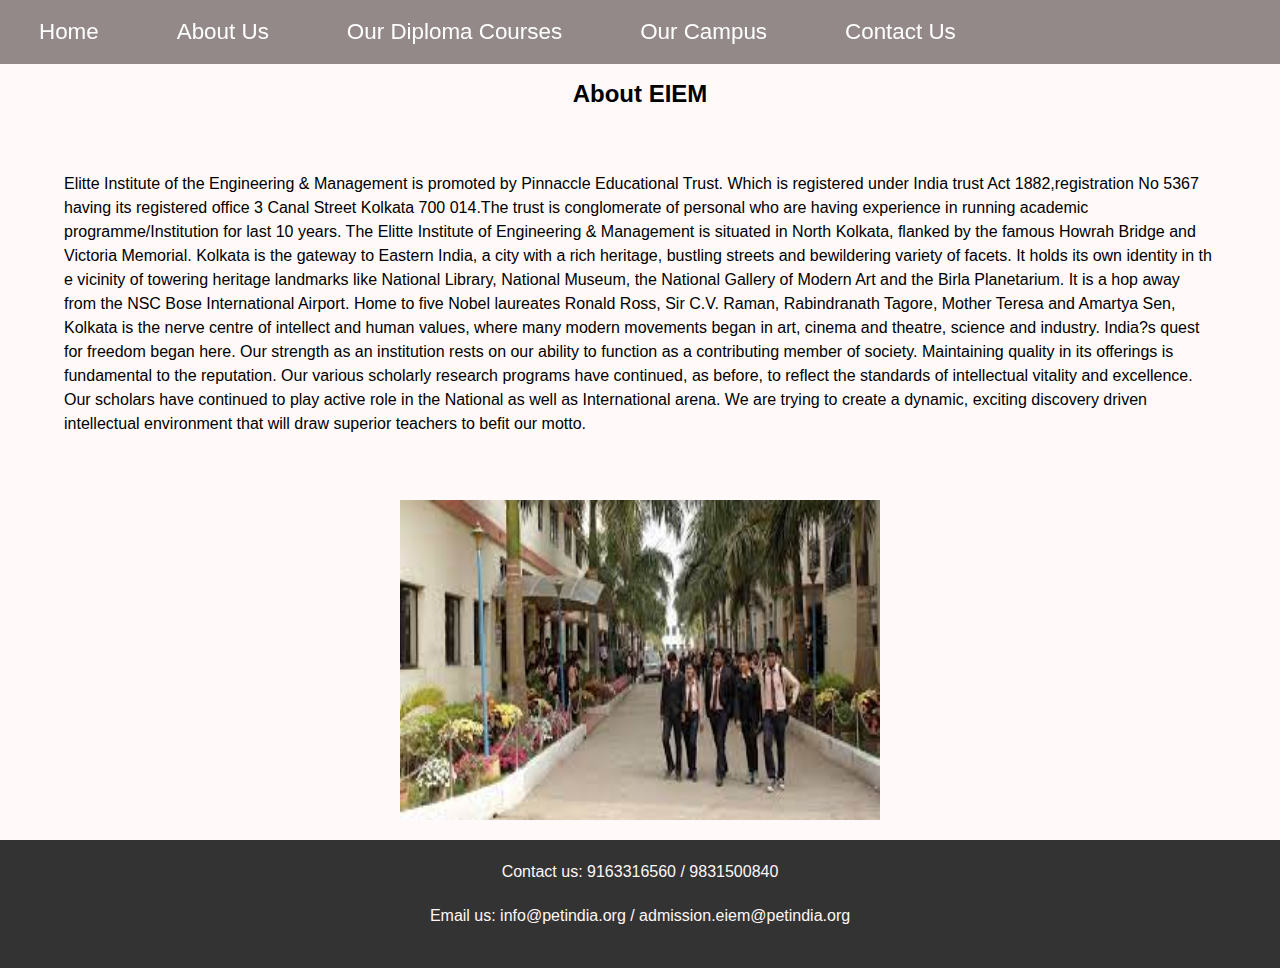
<file: html/about.html>
<!DOCTYPE html>
<html lang="en">
  <head>
    <meta charset="UTF-8" />
    <meta http-equiv="X-UA-Compatible" content="IE=edge" />
    <meta name="viewport" content="width=device-width, initial-scale=1.0" />
    <link rel="stylesheet" href="../style.css" />
    <title>Elitte</title>
  </head>
  <body>
    <header>
      <nav class="navbar">
        <ul class="nav-list">
          <li><a href="../index.html">Home</a></li>
          <li><a href="/html/about.html">About Us</a></li>
          <li><a href="/html/courses.html">Our Diploma Courses</a></li>
          <li><a href="/html/our campus.html">Our Campus</a></li>
          <li><a href="/html/contact.html">Contact Us</a></li>
        </ul>
      </nav>
    </header>

    <div class="about-container">
    
      <h2>About EIEM</h2>
      <p>
        Elitte Institute of the Engineering & Management is promoted by
        Pinnaccle Educational Trust. Which is registered under India trust Act
        1882,registration No 5367 having its registered office 3 Canal Street
        Kolkata 700 014.The trust is conglomerate of personal who are having
        experience in running academic programme/Institution for last 10 years.
        The Elitte Institute of Engineering & Management is situated in North
        Kolkata, flanked by the famous Howrah Bridge and Victoria Memorial.
        Kolkata is the gateway to Eastern India, a city with a rich heritage,
        bustling streets and bewildering variety of facets. It holds its own
        identity in th e vicinity of towering heritage landmarks like National
        Library, National Museum, the National Gallery of Modern Art and the
        Birla Planetarium. It is a hop away from the NSC Bose International
        Airport. Home to five Nobel laureates Ronald Ross, Sir C.V. Raman,
        Rabindranath Tagore, Mother Teresa and Amartya Sen, Kolkata is the nerve
        centre of intellect and human values, where many modern movements began
        in art, cinema and theatre, science and industry. India?s quest for
        freedom began here. Our strength as an institution rests on our ability
        to function as a contributing member of society. Maintaining quality in
        its offerings is fundamental to the reputation. Our various scholarly
        research programs have continued, as before, to reflect the standards of
        intellectual vitality and excellence. Our scholars have continued to
        play active role in the National as well as International arena. We are
        trying to create a dynamic, exciting discovery driven intellectual
        environment that will draw superior teachers to befit our motto.
      </p>
      <img src="/img/1.jpeg" alt="image" >
    </div>

    <footer>
      <p>Contact us: 9163316560 / 9831500840</p>
      <p>Email us: info@petindia.org / admission.eiem@petindia.org</p>
    </footer>
  </body>
</html>
</file>
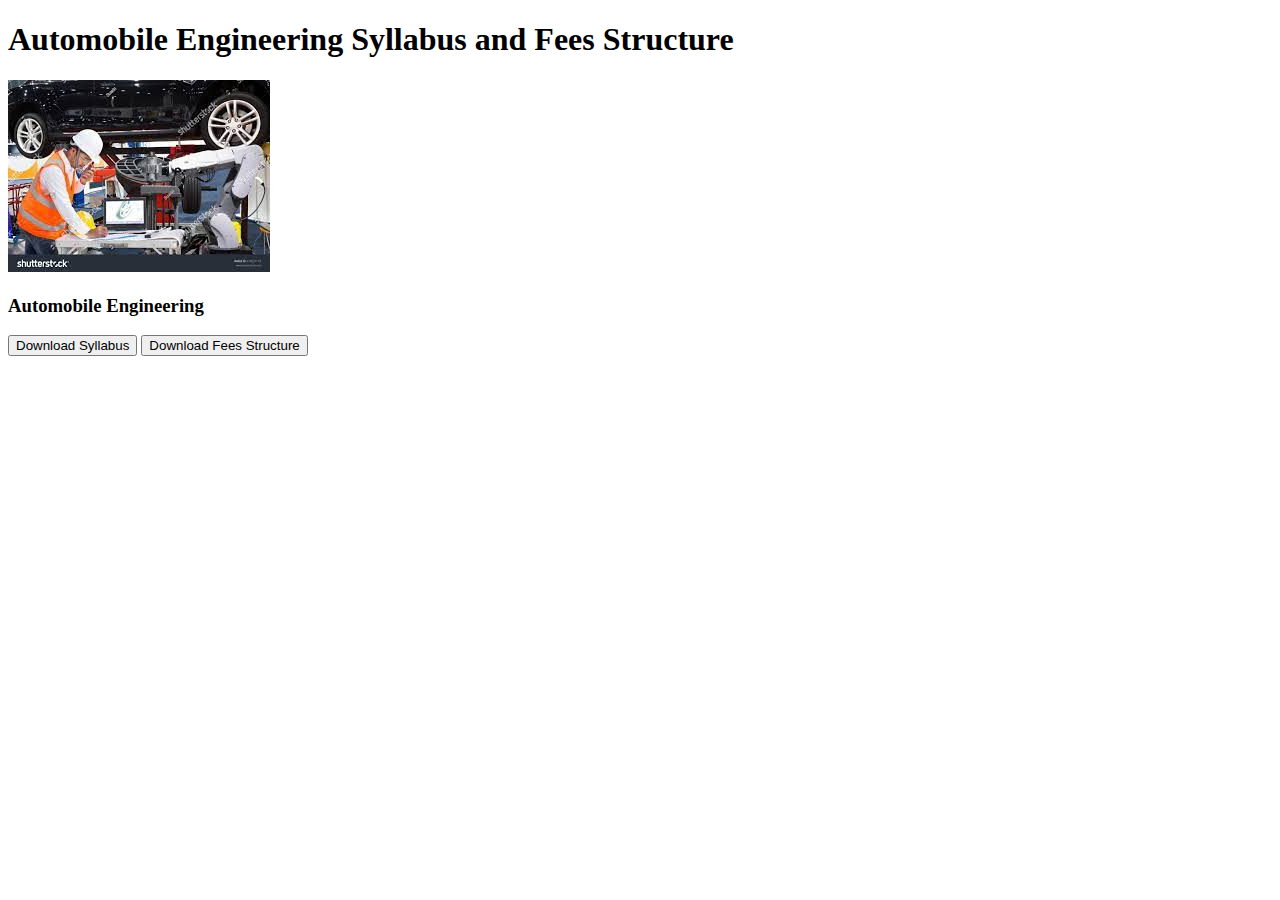
<file: html/automobile details.html>
<!DOCTYPE html>
<html lang="en">
<head>
    <meta charset="UTF-8">
    <meta http-equiv="X-UA-Compatible" content="IE=edge">
    <meta name="viewport" content="width=device-width, initial-scale=1.0">
    <title>Elitte</title>
</head>
<body>
    <header>
        <nav class="navbar">
            <ul class="nav list">
            </ul>
        </nav>
    </header>
            <section class="section">
                <div class="container">
                    <h1> Automobile Engineering Syllabus and Fees Structure </h1>    
                </div>

                <div class="container grid grid-three-column">
                    <div class="card">
                        <img src="/img/automobile.jpeg">
                        <h3> Automobile Engineering </h3>
                        <a href="" download class="download-btn"><button> Download Syllabus </button></a>
                        <a href="/img/fees structure.png" download class="download-btn"><button> Download Fees Structure </button></a>
                </div>
            </section>
    
</body>
</html>
</file>
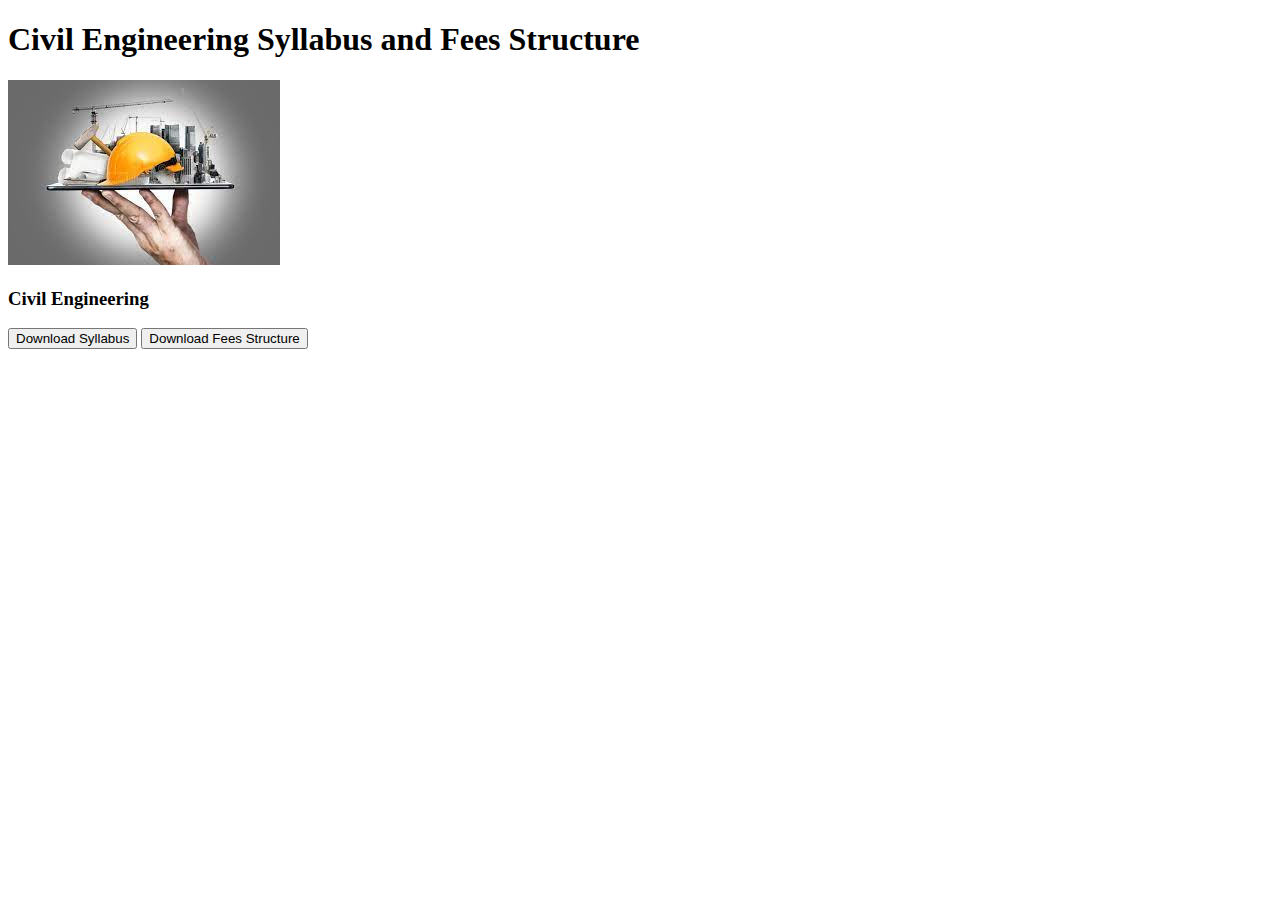
<file: html/civil details.html>
<!DOCTYPE html>
<html lang="en">
<head>
    <meta charset="UTF-8">
    <meta http-equiv="X-UA-Compatible" content="IE=edge">
    <meta name="viewport" content="width=device-width, initial-scale=1.0">
    <title>Ellite</title>
</head>
<body>
    <header>
        <nav class="navbar">
            <ul class="nav list">
            </ul>
        </nav>
    </header>
            <section class="section">
                <div class="container">
                    <h1> Civil Engineering Syllabus and Fees Structure </h1>
                </div>

                <div class="container grid grid-three-column">
                    <div class="card">
                        <img src="/img/civil.jpeg">
                        <h3> Civil Engineering </h3>
                        <a href=""><button> Download Syllabus </button></a>
                        <a href="/img/fees structure.png" download class="download-btn"><button> Download Fees Structure </button></a>
                </div>
            </section>
    
</body>
</html>
</file>
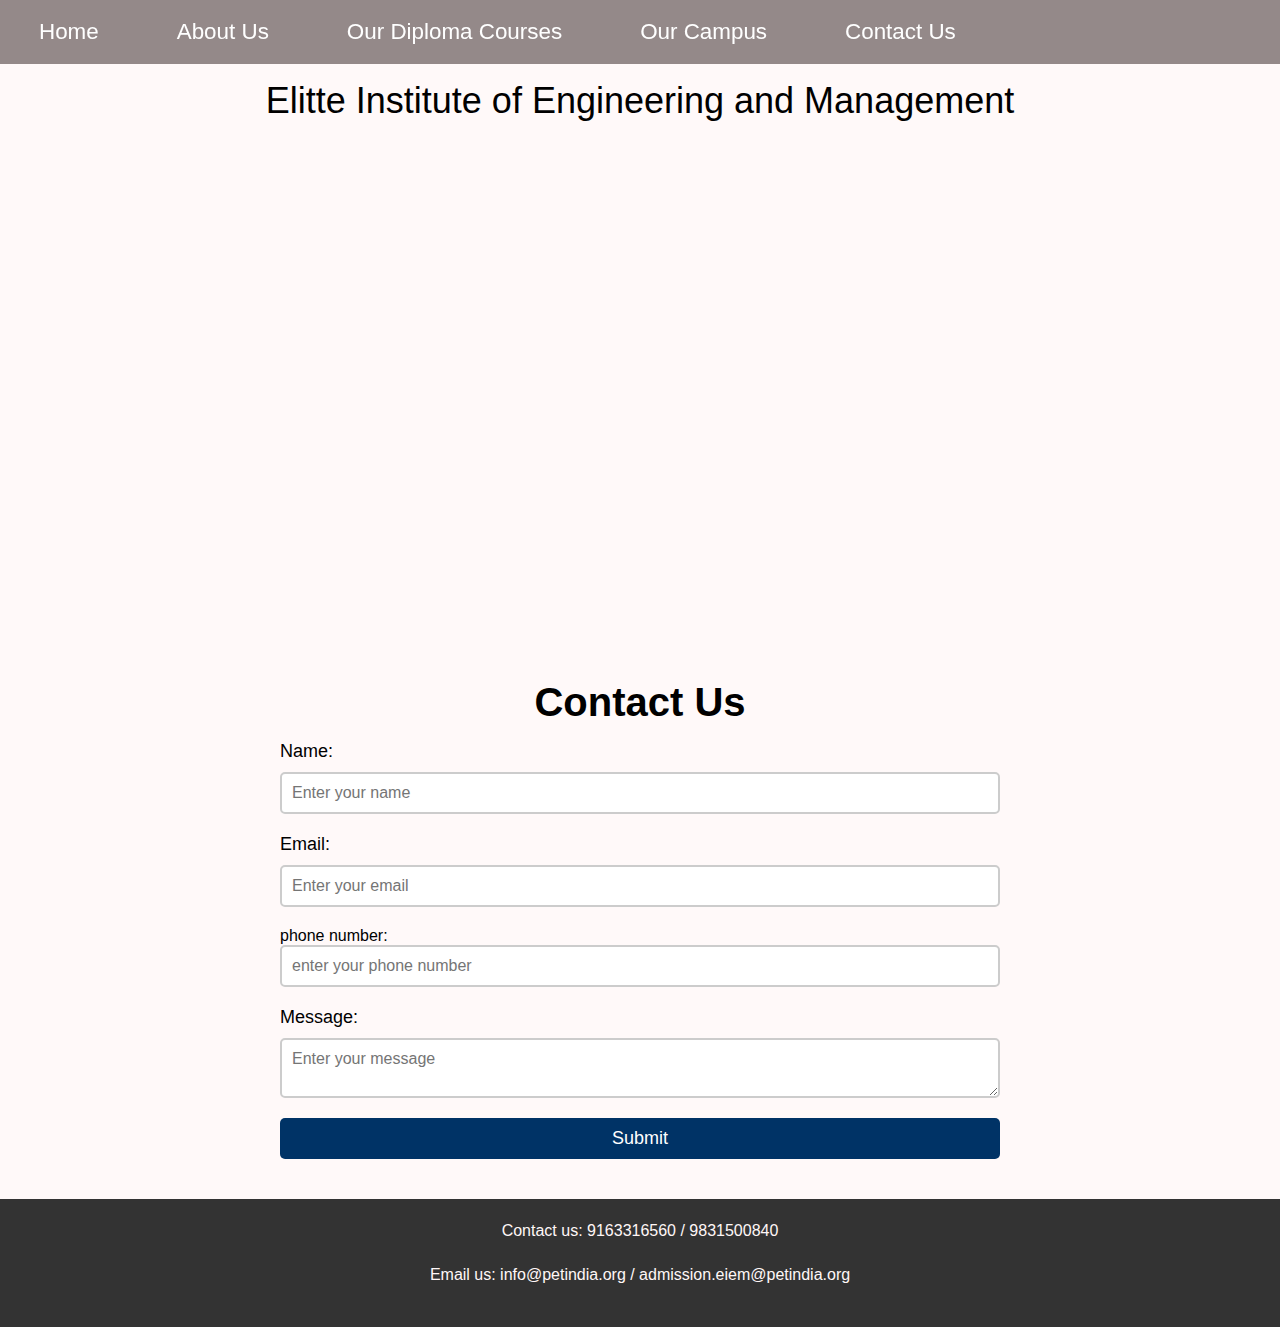
<file: html/contact.html>
<!DOCTYPE html>
<html lang="en">
  <head>
    <meta charset="UTF-8" />
    <meta http-equiv="X-UA-Compatible" content="IE=edge" />
    <meta name="viewport" content="width=device-width, initial-scale=1.0" />
    <link rel="stylesheet" href="../style.css" />
    <title>Elitte</title>
  </head>
  <body>
    <header>
      <nav class="navbar">
        <ul class="nav-list">
          <li><a href="../index.html">Home</a></li>
          <li><a href="/html/about.html">About Us</a></li>
          <li><a href="/html/courses.html">Our Diploma Courses</a></li>
          <li><a href="/html/our campus.html">Our Campus</a></li>
          <li><a href="/html/contact.html">Contact Us</a></li>
        </ul>
      </nav>
    </header>

<header>
<h1 class="contact-h1">Elitte Institute of Engineering and Management</h1>
</header>

<div id="map">
  <iframe src="https://www.google.com/maps/embed?pb=!1m18!1m12!1m3!1d3680.3595950411873!2d88.41618439999999!3d22.714872!2m3!1f0!2f0!3f0!3m2!1i1024!2i768!4f13.1!3m3!1m2!1s0x39f899496b04114f%3A0x44c94509fa83f16a!2sELITTE%20COLLEGE!5e0!3m2!1sen!2sin!4v1678884478584!5m2!1sen!2sin" width="100%" height="450" style="border:0;" allowfullscreen="" loading="lazy" referrerpolicy="no-referrer-when-downgrade"></iframe>
</div>

<main>
<h2 class="contact-h2">Contact Us</h2>
<form action="https://formspree.io/f/mvonqloq"
method="POST">
<label for="name">Name:</label>
<input type="text" id="name" name="name" placeholder="Enter your name">

<label for="email">Email:</label>
<input type="email" id="email" name="email" placeholder="Enter your email">

<lebel  for="phone number">phone number:</lebel>
<input type="number" id="phone_number" name="phone number" placeholder="enter your phone number">

<label for="message">Message:</label>
<textarea id="message" name="message" placeholder="Enter your message"></textarea>

<input type="submit" value="Submit">
</form>
</main>

<footer>
<p>Contact us: 9163316560 / 9831500840</p>
<p>Email us: info@petindia.org / admission.eiem@petindia.org</p>
</footer>

  </body>
</html>
</file>
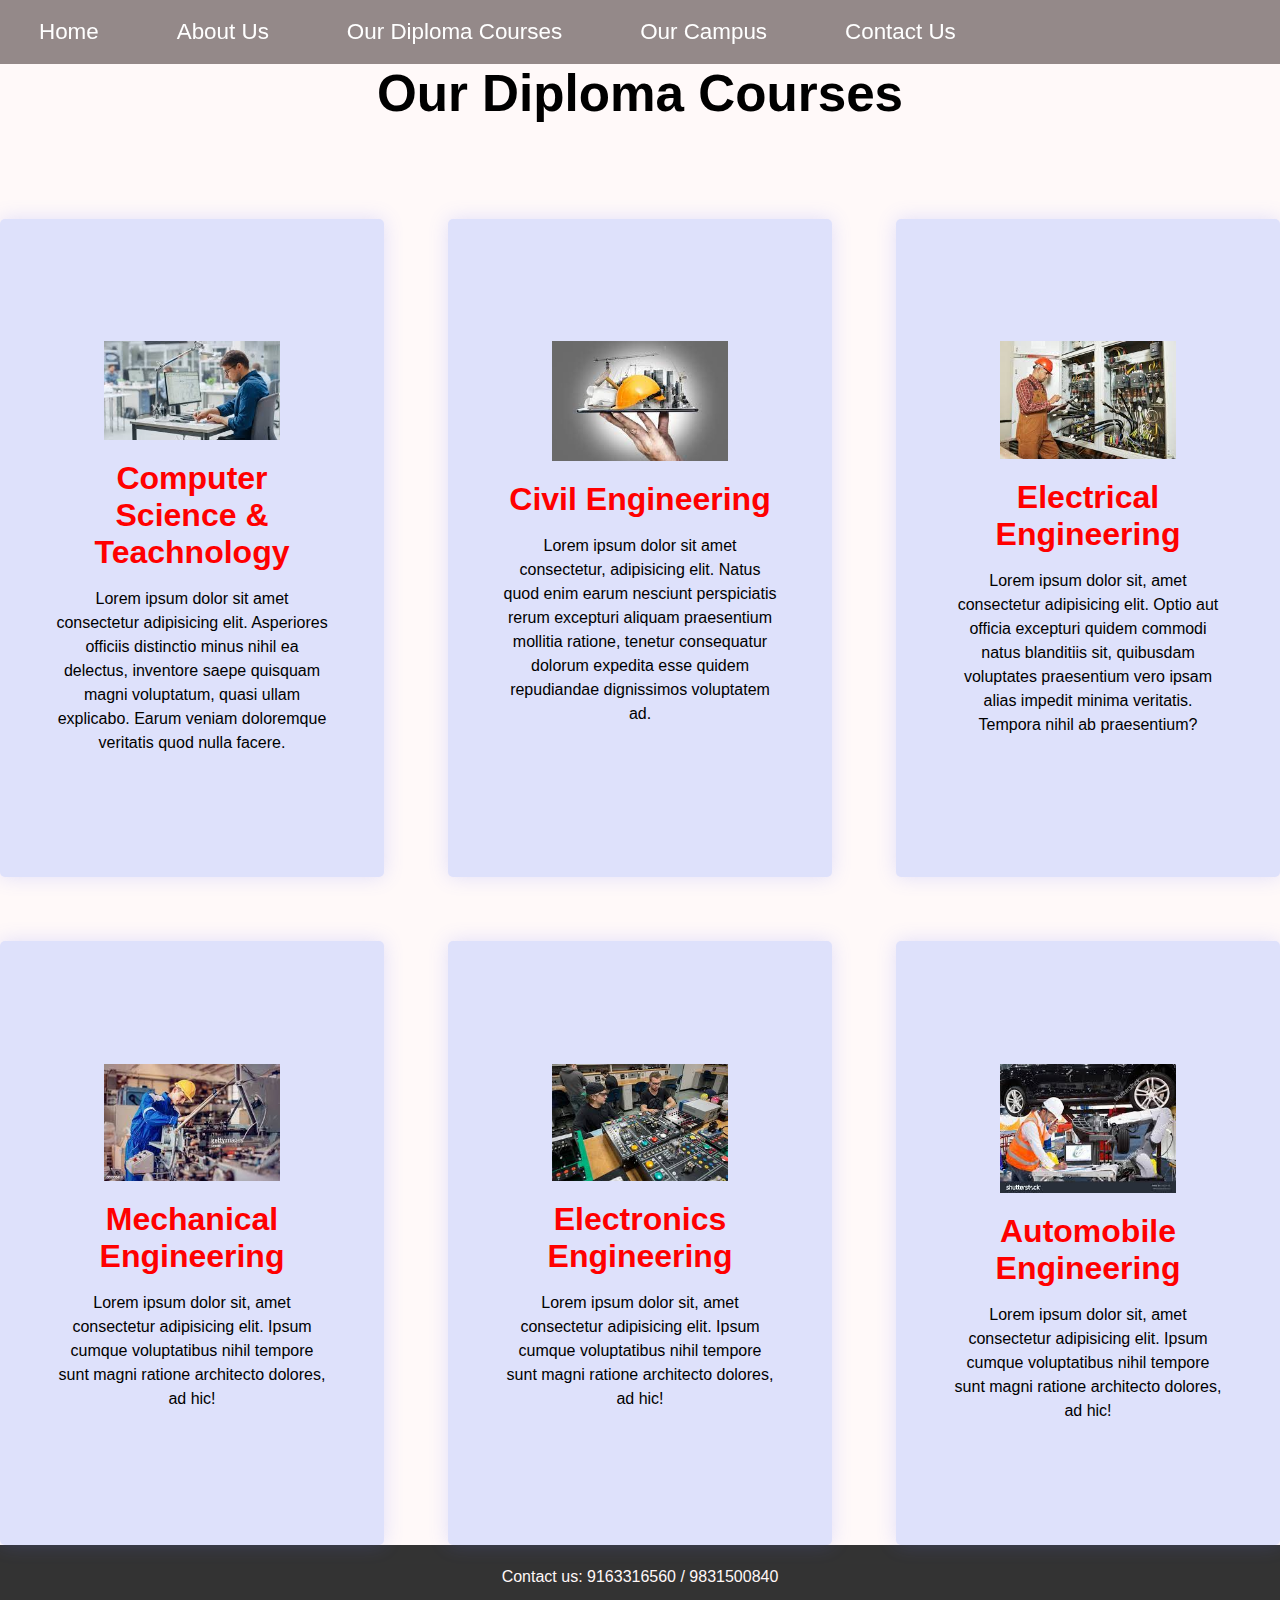
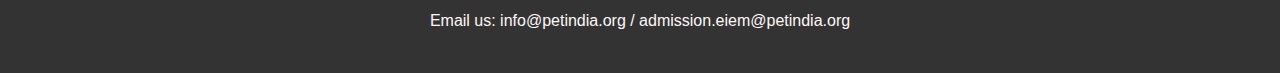
<file: html/courses.html>
<!DOCTYPE html>
<html lang="en">
  <head>
    <meta charset="UTF-8" />
    <meta http-equiv="X-UA-Compatible" content="IE=edge" />
    <meta name="viewport" content="width=device-width, initial-scale=1.0" />
    <link rel="stylesheet" href="../style.css" />
    <link rel="stylesheet" href="cst details.html" />
    <title>Elitte</title>
  </head>
  <body>
    <header>
      <nav class="navbar">
        <ul class="nav-list">
          <li><a href="../index.html">Home</a></li>
          <li><a href="/html/about.html">About Us</a></li>
          <li><a href="/html/courses.html">Our Diploma Courses</a></li>
          <li><a href="/html/our campus.html">Our Campus</a></li>
          <li><a href="/html/contact.html">Contact Us</a></li>
        </ul>
      </nav>
    </header>

    <section class="section">
      <div class="container">
        <h2>Our Diploma Courses</h2>
      </div>

      <div class="container grid grid-three-column ">
        <div class="card">
          <a href="/html//cst details.html"><img src="/img/com.jpeg" alt="image" /></a>
          <h3>Computer Science & Teachnology</h3>
          <p>Lorem ipsum dolor sit amet consectetur adipisicing elit. Asperiores officiis distinctio minus nihil ea delectus, inventore saepe quisquam magni voluptatum, quasi ullam explicabo. Earum veniam doloremque veritatis quod nulla facere.</p>

        </div>

        <div class="card">
          <a href="/html//civil details.html"><img src="/img/civil.jpeg" alt="image" /></a>
          <h3>Civil Engineering</h3>
          <p>Lorem ipsum dolor sit amet consectetur, adipisicing elit. Natus quod enim earum nesciunt perspiciatis rerum excepturi aliquam praesentium mollitia ratione, tenetur consequatur dolorum expedita esse quidem repudiandae dignissimos voluptatem ad.
          </p>
        </div>

        <div class="card">
          <a href="/html//electrical details.html"><img src="/img/electrical.jpeg" alt="image" /></a>
          <h3>Electrical Engineering</h3>
          <p>Lorem ipsum dolor sit, amet consectetur adipisicing elit. Optio aut officia excepturi quidem commodi natus blanditiis sit, quibusdam voluptates praesentium vero ipsam alias impedit minima veritatis. Tempora nihil ab praesentium?</p>
        </div>

        <div class="card">
          <a href="/html//mechanical details.html"><img src="/img/mechanical.jpeg" alt="image" /></a>
          <h3>Mechanical Engineering</h3>
          <p>
            Lorem ipsum dolor sit, amet consectetur adipisicing elit. Ipsum cumque voluptatibus nihil tempore sunt magni ratione architecto dolores, ad hic!
          </p>
        </div>

        <div class="card">
          <a href="/html//electronics details.html"><img src="/img/electronics.jpeg" alt="image" /></a>
          <h3>Electronics Engineering</h3>
          <p>
            Lorem ipsum dolor sit, amet consectetur adipisicing elit. Ipsum cumque voluptatibus nihil tempore sunt magni ratione architecto dolores, ad hic!
          </p>
        </div>

        <div class="card">
          <a href="/html//automobile details.html"><img src="/img/automobile.jpeg" alt="image" /></a>
          <h3>Automobile Engineering</h3>
          <p>
            Lorem ipsum dolor sit, amet consectetur adipisicing elit. Ipsum cumque voluptatibus nihil tempore sunt magni ratione architecto dolores, ad hic!
          </p>
        </div>


      </div>
      </section>

      <footer>
        <p>Contact us: 9163316560 / 9831500840</p>
        <p>Email us: info@petindia.org / admission.eiem@petindia.org</p>
        </footer>
  </body>
</html>
</file>
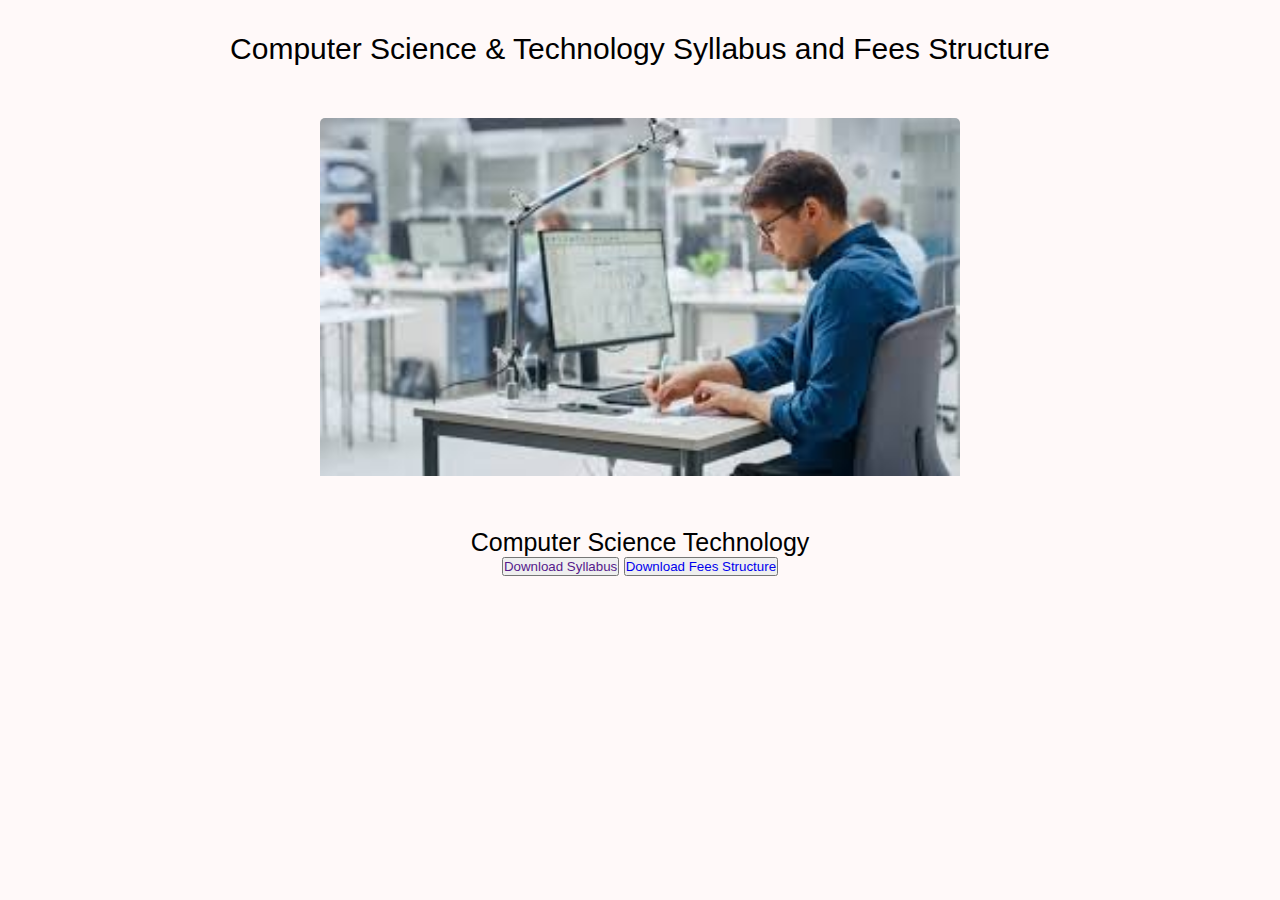
<file: html/cst details.html>
<!DOCTYPE html>
<html lang="en">
<head>
    <meta charset="UTF-8">
    <meta http-equiv="X-UA-Compatible" content="IE=edge">
    <meta name="viewport" content="width=device-width, initial-scale=1.0">
    <link rel="stylesheet" href="../style.css">  
    <link rel="stylesheet" href="/cstdetails.css">
    <title>Ellite</title>
</head>
<body>
        <div class="section">
            <h1> Computer Science & Technology Syllabus and Fees Structure </h1>

            <div class="container">
                <img src="/img/com.jpeg">
                    <h3> Computer Science Technology </h3>
                    <div>
                        <button class="btn"><a href="">Download Syllabus</button></a>
                        <button><a href="/img/fees structure.png" download>Download Fees Structure</button></a>
                    </div>
                </div>  
                
                
        </div>
    
</body>
</body>
</html>
</file>
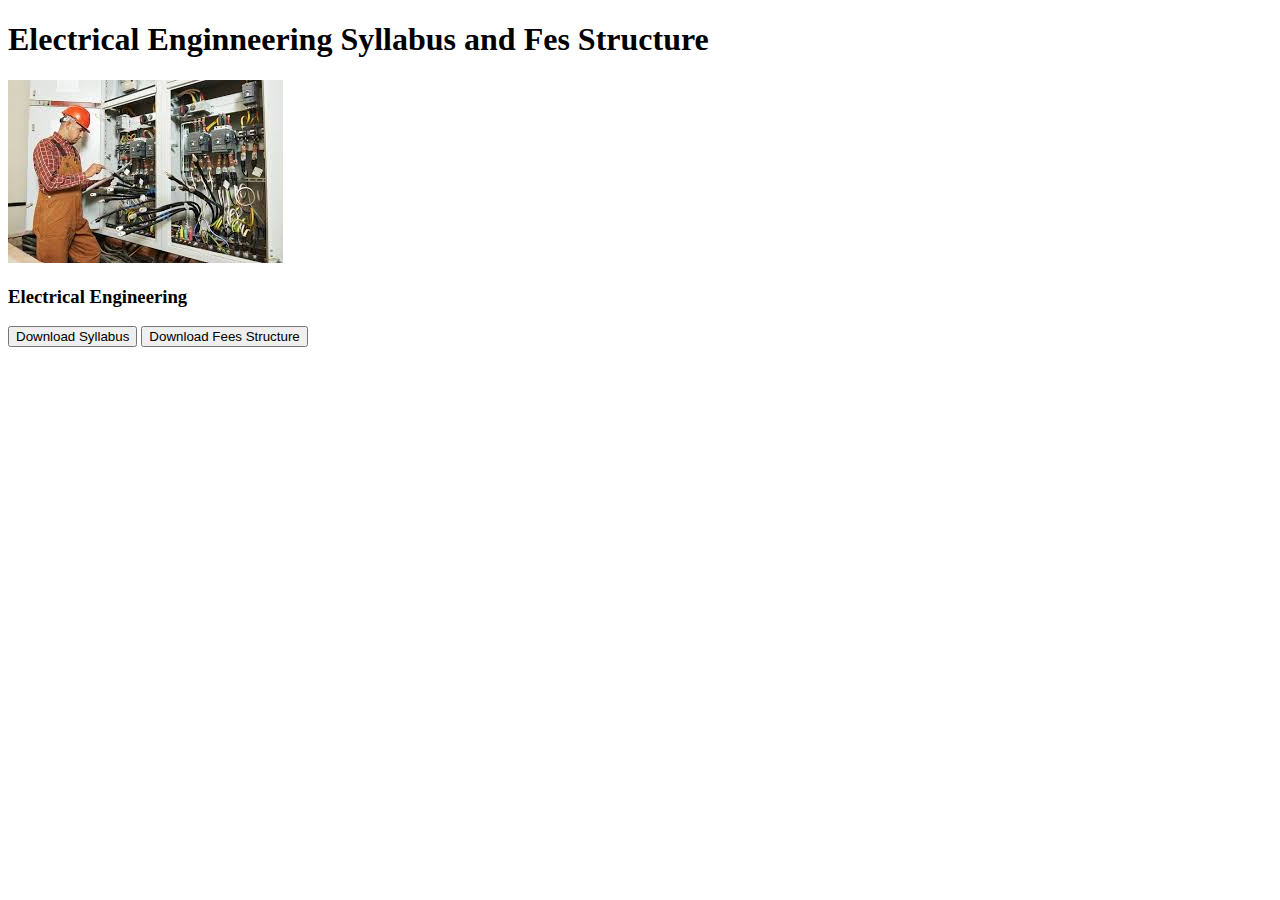
<file: html/electrical details.html>
<!DOCTYPE html>
<html lang="en">
<head>
    <meta charset="UTF-8">
    <meta http-equiv="X-UA-Compatible" content="IE=edge">
    <meta name="viewport" content="width=device-width, initial-scale=1.0">
    <title>Elitte</title>
</head>
<body>
    <header>
        <nav class="navbar">
            <ul class="nab list">
            </ul>
        </nav>
    </header>
            <section class="section">
                <div class="container">
                    <h1>Electrical Enginneering Syllabus and Fes Structure </h1>
                </div>

                <div class="container grid grid-three-column">
                    <div class="card">
                        <img src="/img/electrical.jpeg">
                        <h3> Electrical Engineering </h3>
                        <a href="" download class="download-btn"><button> Download Syllabus </button></a>
                        <a href="/img/fees structure.png" download class="download-btn"><button> Download Fees Structure </button></a>
                </div>
            </section>
    
</body>
</html>
</file>
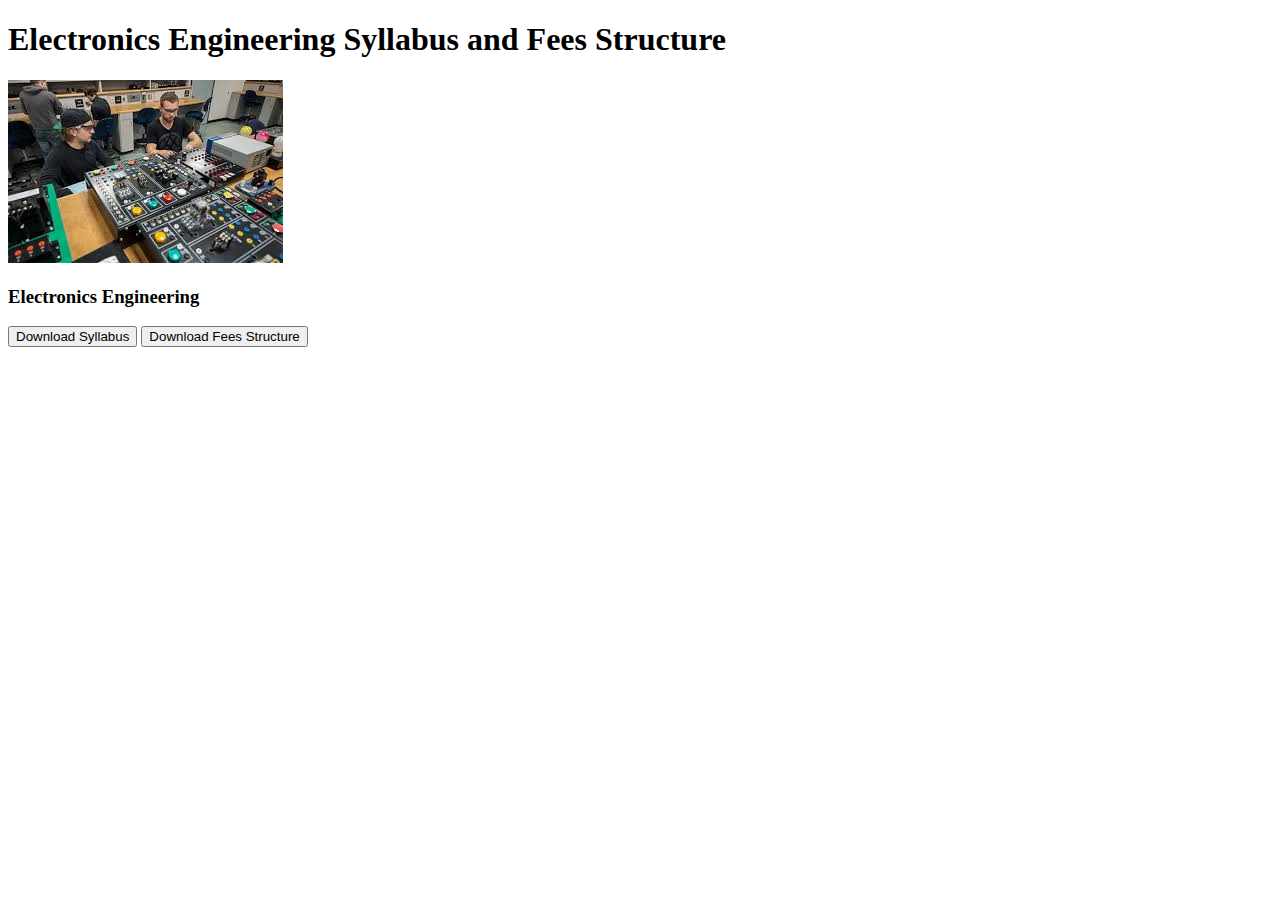
<file: html/electronics details.html>
<!DOCTYPE html>
<html lang="en">
<head>
    <meta charset="UTF-8">
    <meta http-equiv="X-UA-Compatible" content="IE=edge">
    <meta name="viewport" content="width=device-width, initial-scale=1.0">
    <title>Elitte</title>
</head>
<body>
    <header>
        <nav class="navbar">
            <ul class="nav list">
            </ul>
        </nav>
    </header>
            <section class="section">
                <div class="container">
                    <h1> Electronics Engineering Syllabus and Fees Structure </h1>
                </div>

                <div class="container grid grid-three-column">
                    <div class="card">
                        <img src="/img/electronics.jpeg">
                        <h3> Electronics Engineering </h3>
                        <a href="" download class="download-btn"><button> Download Syllabus </button></a>
                        <a href="/img/fees structure.png" download class="download-btn"><button> Download Fees Structure </button></a>
                </div>
            </section>
    
</body>
</html>
</file>
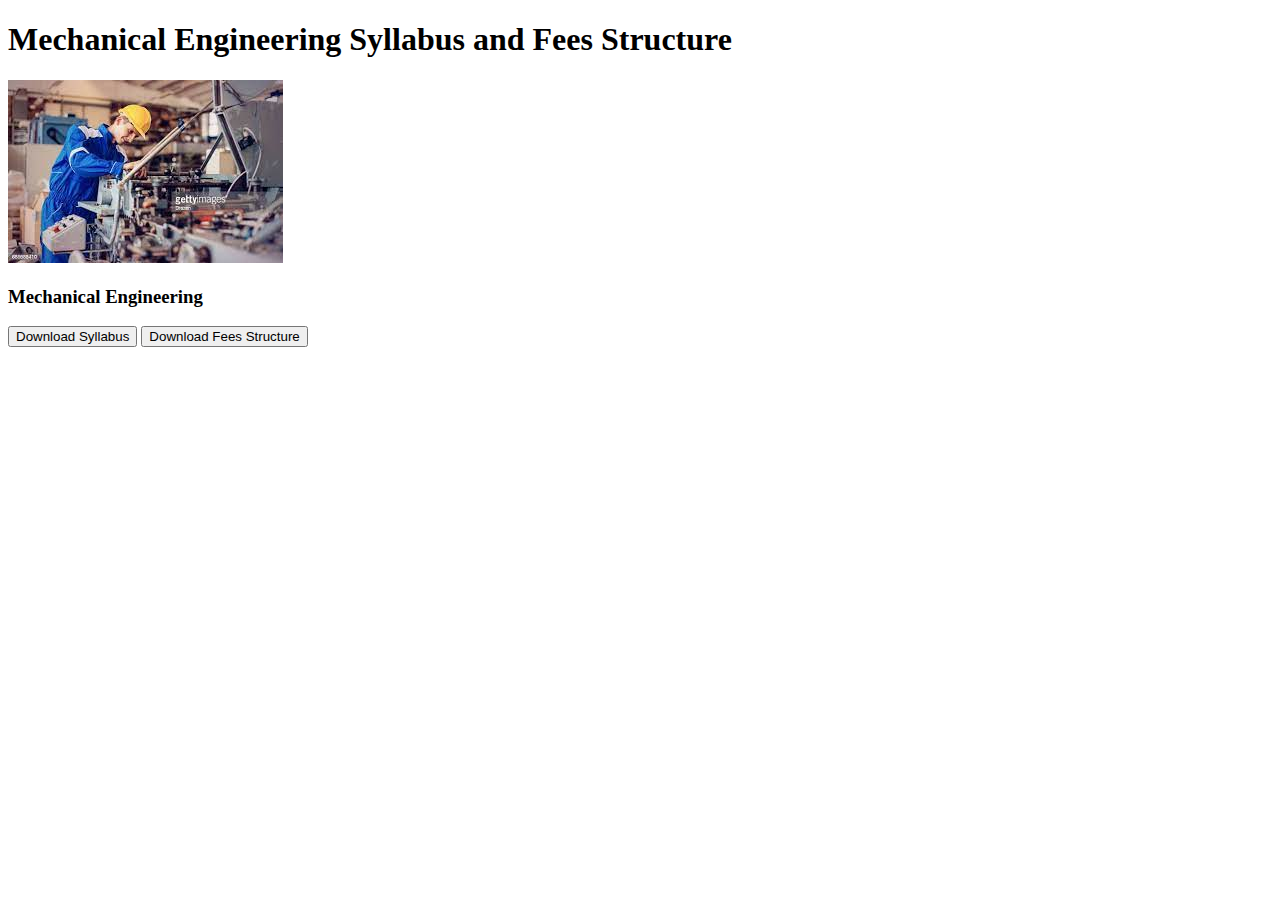
<file: html/mechanical details.html>
<!DOCTYPE html>
<html lang="en">
<head>
    <meta charset="UTF-8">
    <meta http-equiv="X-UA-Compatible" content="IE=edge">
    <meta name="viewport" content="width=device-width, initial-scale=1.0">
    <title>Elitte</title>
</head>
<body>
    <header>
        <nav class="navbar">
            <ul class="nav list">
            </ul>
        </nav>
    </header>
            <section class="section">
                <div class="container">
                    <h1> Mechanical Engineering Syllabus and Fees Structure </h1>    
                </div>

                <div class="container grid grid-three-column">
                    <div class="card">
                        <img src="/img/mechanical.jpeg">
                        <h3> Mechanical Engineering </h3>
                        <a href="" download class="download-btn"><button> Download Syllabus </button></a>
                        <a href="/img/fees structure.png" download class="download-btn"><button> Download Fees Structure </button></a>
                </div>
            </section>
    
</body>
</html>
</file>
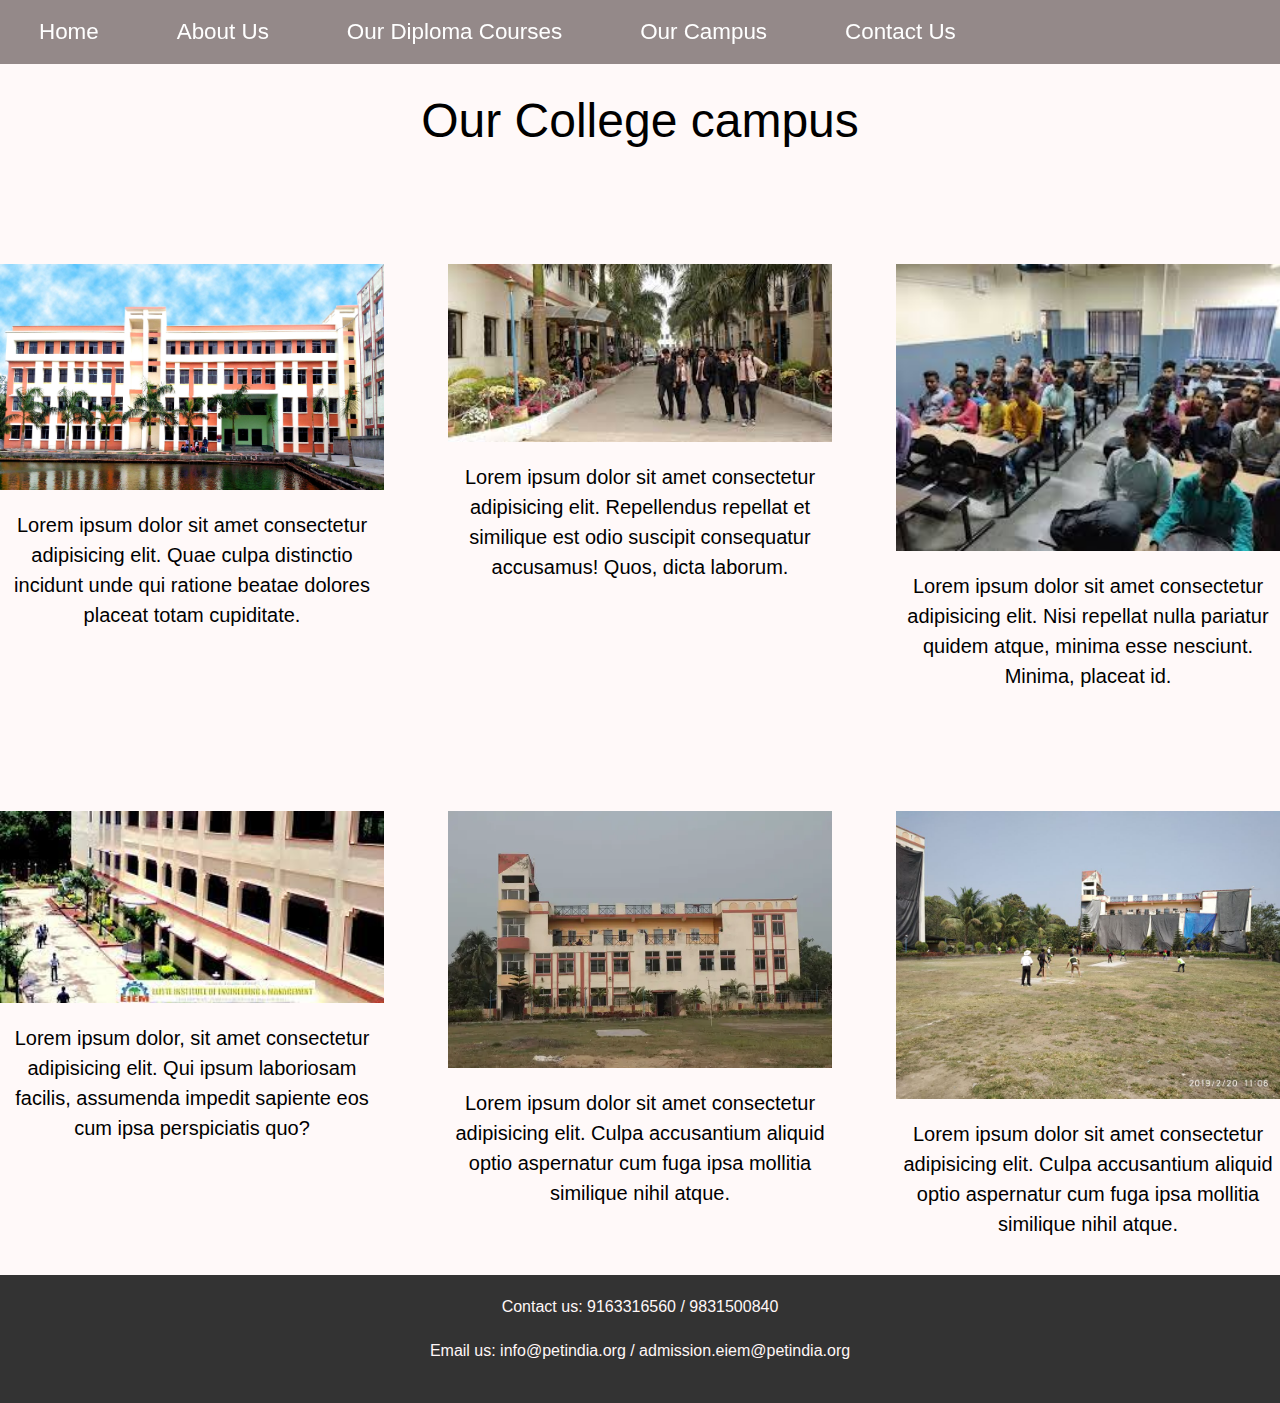
<file: html/our campus.html>
<!DOCTYPE html>
<html lang="en">
  <head>
    <meta charset="UTF-8" />
    <meta http-equiv="X-UA-Compatible" content="IE=edge" />
    <meta name="viewport" content="width=device-width, initial-scale=1.0" />
    <link rel="stylesheet" href="../style.css" />
    <title>Elitte</title>
  </head>
  <body>
    <header>
      <nav class="navbar">
        <ul class="nav-list">
          <li><a href="../index.html">Home</a></li>
          <li><a href="/html/about.html">About Us</a></li>
          <li><a href="/html/courses.html">Our Diploma Courses</a></li>
          <li><a href="/html/our campus.html">Our Campus</a></li>
          <li><a href="/html/contact.html">Contact Us</a></li>
        </ul>
      </nav>
    </header>

   <h1 class="clgcampus-h1">Our College campus</h1>
   
   <section class="section">
    <div class="container grid grid-three-column ">
      <div class="our-campus">
        <img src="/img/elitte_main.jpg" alt="image" />
        <p>Lorem ipsum dolor sit amet consectetur adipisicing elit. Quae culpa distinctio incidunt unde qui ratione beatae dolores placeat totam cupiditate.</p>
      </div>
      <div class="our-campus">
        <img src="/img/1.jpeg" alt="image" />
        <p>Lorem ipsum dolor sit amet consectetur adipisicing elit. Repellendus repellat et similique est odio suscipit consequatur accusamus! Quos, dicta laborum.</p>
      </div>
      <div class="our-campus">
        <img src="/img/campus3.jpeg" alt="image" />
        <p>Lorem ipsum dolor sit amet consectetur adipisicing elit. Nisi repellat nulla pariatur quidem atque, minima esse nesciunt. Minima, placeat id.</p>
      </div>
      <div class="our-campus">
        <img src="/img/campus4.jpeg" alt="image" />
        <p>Lorem ipsum dolor, sit amet consectetur adipisicing elit. Qui ipsum laboriosam facilis, assumenda impedit sapiente eos cum ipsa perspiciatis quo?</p>
      </div>
      <div class="our-campus">
        <img src="/img/college4.webp" alt="image" />
        <p>Lorem ipsum dolor sit amet consectetur adipisicing elit. Culpa accusantium aliquid optio aspernatur cum fuga ipsa mollitia similique nihil atque.</p>
      </div>
      <div class="our-campus">
        <img src="/img/playground.jpeg" alt="image" />
        <p>Lorem ipsum dolor sit amet consectetur adipisicing elit. Culpa accusantium aliquid optio aspernatur cum fuga ipsa mollitia similique nihil atque.</p>
      </div>


    </div>
  </section>

      <footer>
        <p>Contact us: 9163316560 / 9831500840</p>
        <p>Email us: info@petindia.org / admission.eiem@petindia.org</p>
        </footer>
  </body>
</html>
</file>
<file: style.css>
* {
  margin: 0;
  padding: 0;
  box-sizing: border-box;
  font-family: "Roboto", sans-serif;
}
body {
  overflow-x: hidden;
}

h1 {
  font-size: 1.8rem;
  font-weight: 400;
}

a {
  text-decoration: none;
}
li {
  list-style: none;
}
span {
  font-size: 20px;
}

.grid .card img {
  width: 4rem;
}

.grid-three-column {
  grid-template-columns: repeat(3, 1fr);
}

.red {
  color: red;
}

.grid {
  display: grid;
  gap: 4rem;
}

/* navbar */
.navbar {
  display: flex;
  position: sticky;
  top: 0px;
  align-items: center;
}

.navbar::before {
  content: "";
  background: #291a1a;
  position: absolute;
  height: 100%;
  width: 100%;
  z-index: -1;
  opacity: 0.5;
}

.nav-list {
  width: 100%;
  display: flex;
  align-items: center;
}
.nav-list li {
  list-style: none;
  padding: 19px 39px;
}

.nav-list li a {
  color: white;
  text-decoration: none;
  font-size: 1.4rem;
}

.nav-list li a:hover {
  color: #868484;
}

/* first section start here */

.firstsection {
  display: flex;
  flex-direction: column;
  padding: 3px 200px;
  height: 100vh;
  justify-content: center;
  align-items: center;
  color: white;
}

.firstsection-img::before {
  content: "";
  position: absolute;
  height: 100vh;
  top: 0px;
  left: 0px;
  background: url("/img/elitte_main.jpg") no-repeat center -150px / cover;
  width: 100%;
  z-index: -1;
  opacity: 0.73;
}

.firstsection h1 {
  font-size: 4rem;
  text-align: center;
  color: rgb(203, 2, 52);
}

.auto-h1 .auto-type {
  color: rgb(249, 2, 2);
  font-size: 3rem;
}

h1 {
  font-size: 36px;
  margin: 0;
  padding: 0;
  text-align: center;
}

main {
  margin: 20px auto;
  max-width: 800px;
  padding: 20px;
}

form {
  display: flex;
  flex-direction: column;
}

label {
  font-size: 18px;
  margin-bottom: 10px;
}

input[type="text"],
input[type="email"],
textarea {
  border: 2px solid #ccc;
  border-radius: 5px;
  font-size: 16px;
  padding: 10px;
  margin-bottom: 20px;
}
#phone_number{
  border: 2px solid #ccc;
  border-radius: 5px;
  font-size: 16px;
  padding: 10px;
  margin-bottom: 20px;
}

input[type="submit"] {
  background-color: #003366;
  border: none;
  color: #fff;
  font-size: 18px;
  padding: 10px 20px;
  border-radius: 5px;
  cursor: pointer;
}

input[type="submit"]:hover {
  background-color: #005580;
}
.contact-h1{
  margin-top: 1rem;
}
.contact-h2{
  margin-bottom: 1rem;
  text-align: center;
  font-size: 2.5rem;
}
/* for map */
#map{
  margin: 2rem;
}

/* #map:hover{

} */
/* footer */

footer {
  background-color: #333;
  color: #333;
  padding: 20px;
  text-align: center;
}

@media screen and (max-width: 600px) {
  h1 {
    font-size: 24px;
  }
}
body {
  font-family: Arial, sans-serif;
  background-color: #fff9f9;
}
/* h1 {
  font-size: 36px;
  color: #fff8f8;
  text-align: center;
} */

p {
  font-size: 16px;
  line-height: 1.5;
  color: #fff7f7;
  margin-bottom: 20px;
}

/* about section */
.about-container p {
  color: black;
  margin: 3rem;
  padding: 1rem;
}
.about-container h2 {
  margin-top: 1rem;
  text-align: center;
}

.about-container img{
  height: 20rem;
  width: 30rem;
}

/* card */
.section {
  transition: all 0.7s linear;
}

.section p {
  max-width: 60rem;
  font-size: 1.2rem;
}

.section .grid {
  margin-top: 6rem;
  row-gap: 4rem;
}
.section .container h2 {
  font-size: 3.2rem;
}

.card {
  text-align: center;
  box-shadow: 0px 0px 20px 0px rgba(102, 117, 248, 0.2);
  background-color: rgb(222, 225, 251);
  border-radius: 5px;
  padding: 6.4rem 3.4rem;
  transition: all 0.2s linear;
}

.card:hover,
.card:active {
  transform: translateY(-1rem);
}


.card h3 {
  text-transform: capitalize;
  margin-top: 1rem;
  margin-bottom: 1rem;
  font-size: 2rem;
  color: red;
}

.card p {
  font-size: 1rem;
  /* font-size: 1.2rem; */
  color: black;
}
.card h4 {
  font-size: 2rem;
}

.container {
  max-width: 140rem;
  margin: 0 auto;
}

.container h2 {
  font-size: 2.5rem;
  text-align: center;
}

.container h5 {
  font-size: 1.2rem;
  text-align: center;
  color: red;
}

.grid {
  display: grid;
  gap: 4rem;
}

.grid .card img {
  width: 11rem;
}

/* About us page */

main {
  max-width: 800px;
  margin: 0 auto;
  padding: 40px;
}
img {
  max-width: 100%;
  height: auto;
  display: block;
  margin: 20px auto;
}
p {
  line-height: 1.5;
  margin-bottom: 20px;
}
/* css for our college campus */
.clg_campus img{
   width: 3rem;
   height: 3rem;
}
.clgcampus-h1{
  margin-top: 1.8rem;
  font-size: 3rem;
}
.our-campus{
  margin-bottom: 1rem;
}
.our-campus p{
 color: black;
 text-align: center;
 font-size: 20px;
}
.our-campus img{
  width: 34rem;
}
/* CSS for download button
.download-btn{
  display: inline-block;
  padding: 10px 20px;
  background-color: #005580;
  color: white;
  text-decoration: none;
  border-radius: 5px;
  font-size: small;
}

.download-btn:hover{
  background-color: burlywood;
} */
</file>
<file: cstdetails.css>
.section h1{
 font-size: 30px;
 font-weight: 400;
 text-align: center;
 padding: 2rem;
}

.section .container{
    display: flex;
    align-items: center;
    flex-direction: column;
}

.section .container img{
    width: 40rem;
    padding-bottom: 2rem;
    border-radius: 5px;
}

.section .container h3{
    font-size: 25px;
    font-weight: 200;
}

a{
    list-style: none;
    
}
</file>
